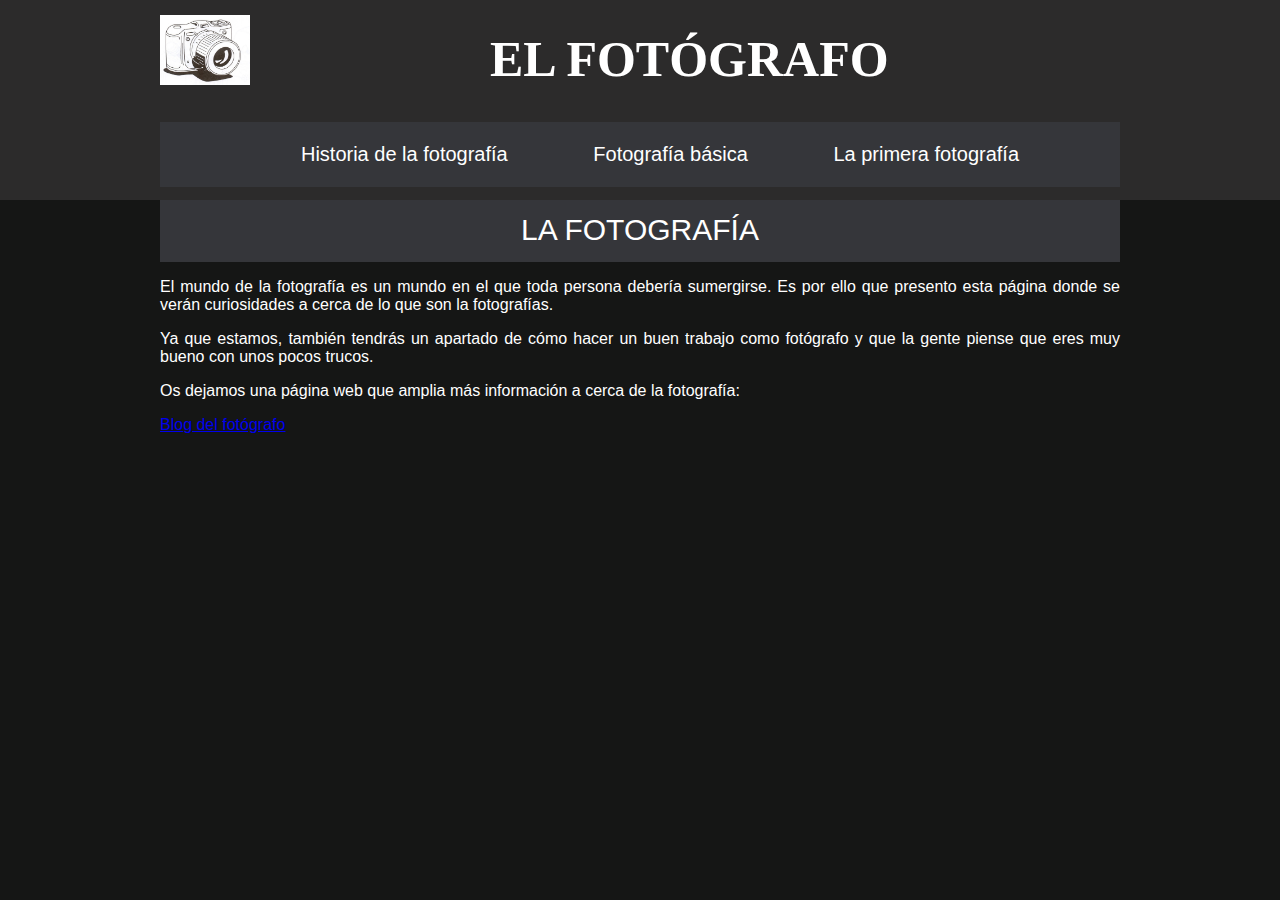
<file: UD2_ejercicio1_AlfonsoJorge/Index.html>
<!DOCTYPE html>
<html lang="es-ES">
	<meta charset="UTF-8">
	<link rel="icon" href="imagenes/camara.jpg" type="image/jpg" sizes="16x16"> <!--favicon-->
	<link rel="stylesheet" href="css/style.css" type="text/css">
	
	<head>
		<title>EL FOTÓGRAFO</title>
	</head>
	<body>
		<header>
			<div id="subheader">
				<div id="icono">
					<a href="index.html"><img src="imagenes/camara.jpg"></a>
				</div>
				<div id="titulo">
					<h1><a href="index.html">EL FOTÓGRAFO</a></h1>
				</div>
			</div>
			<nav> <!--La etiqueta <nav> indica que esa parte va a ser para navegar por la web-->
				<div id="menu">
					<ul>
						<li><a href="paginas/Historia.html">Historia de la fotografía</a></li>
						<li><a href="paginas/FotografiaBasica.html">Fotografía básica</a></li>
						<li><a href="paginas/PrimeraFotografia.html">La primera fotografía</a></li>
					</ul>
				</div>
			</nav>
		</header>
		<div class="subtitulo">
			LA FOTOGRAFÍA
		</div>
		<section class="text"> <!--La etiqueta <section> actua de forma semantica para diferenciar las partes de la pagina-->
	
			<p>El mundo de la fotografía es un mundo en el que toda persona debería sumergirse. Es por ello que presento esta página donde se verán curiosidades a cerca de lo que son la fotografías.</p>
		
			<p>Ya que estamos, también tendrás un apartado de cómo hacer un buen trabajo como fotógrafo y que la gente piense que eres muy bueno con unos pocos trucos.</p>

			<p>Os dejamos una página web que amplia más información a cerca de la fotografía:</p>
			
			<a href="https://www.blogdelfotografo.com/" target="_blank">Blog del fotógrafo</a>
		</section>
	</body>
</html>
</file>
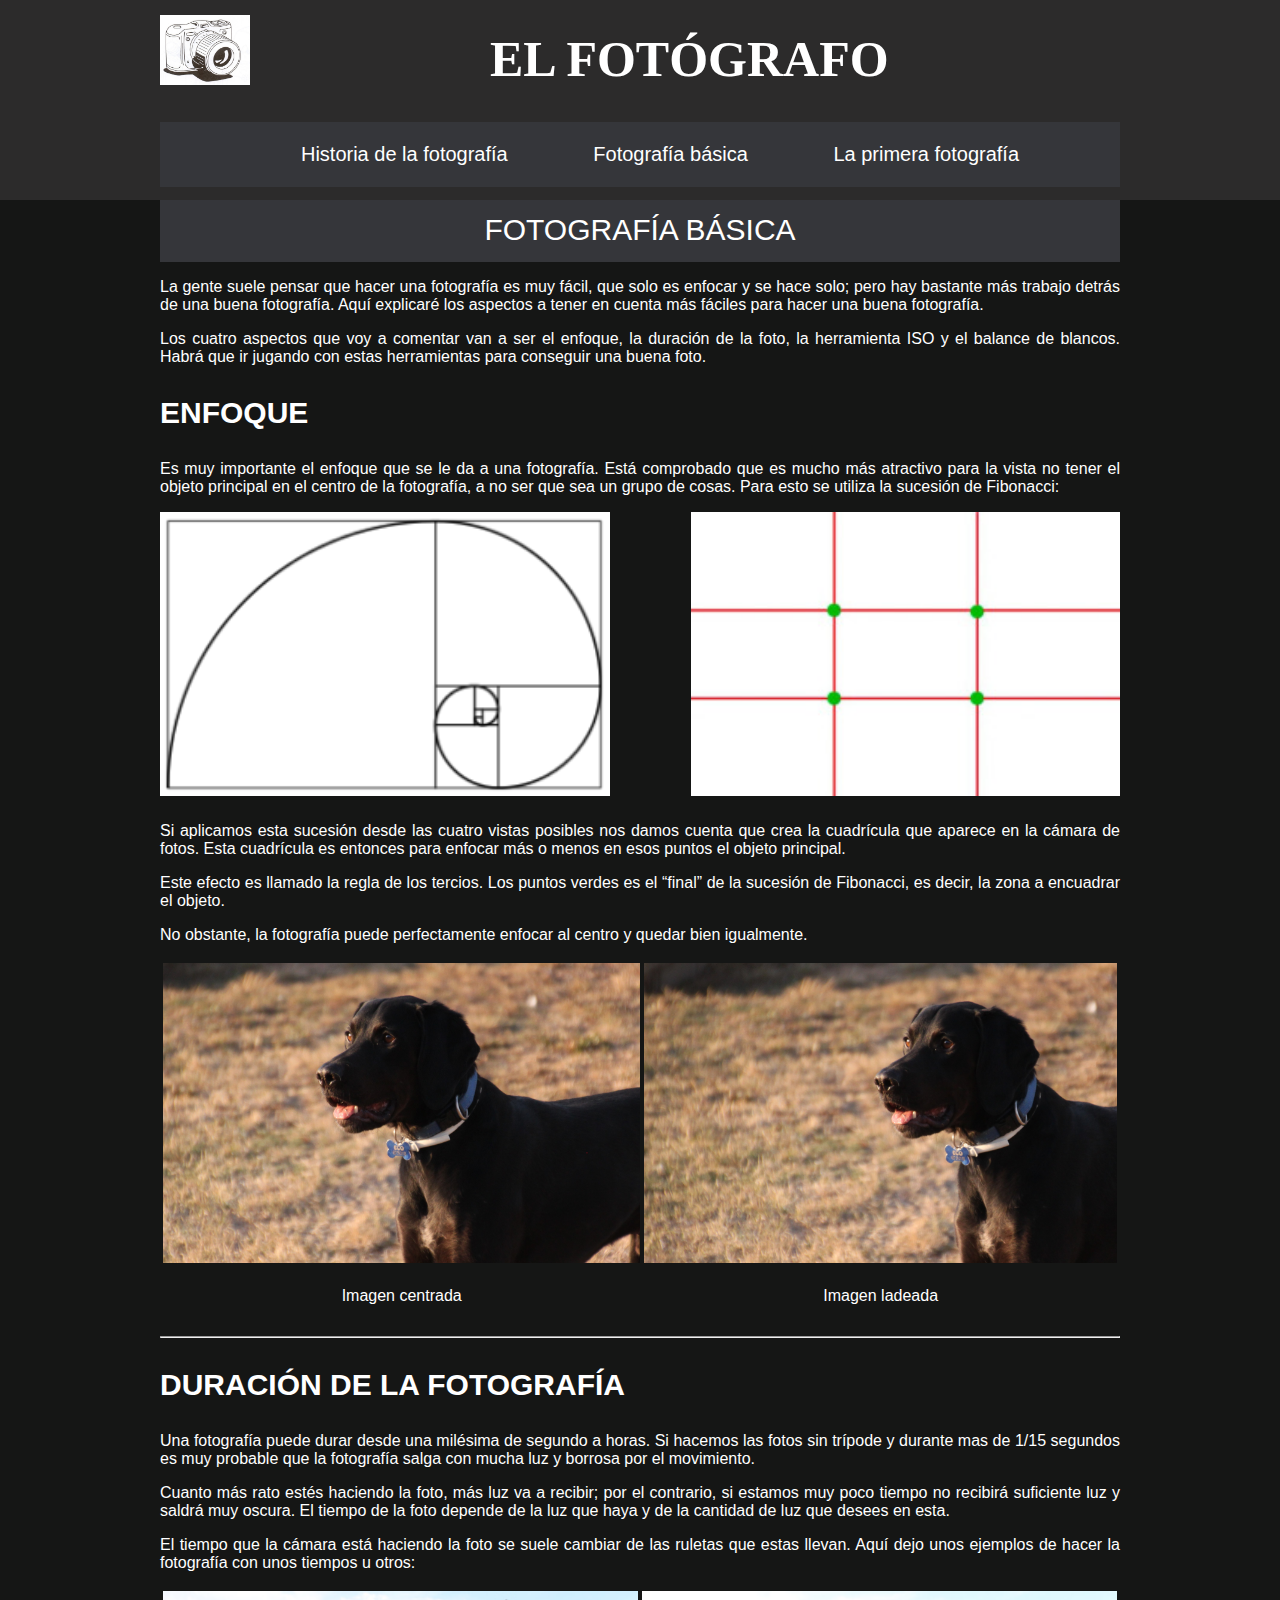
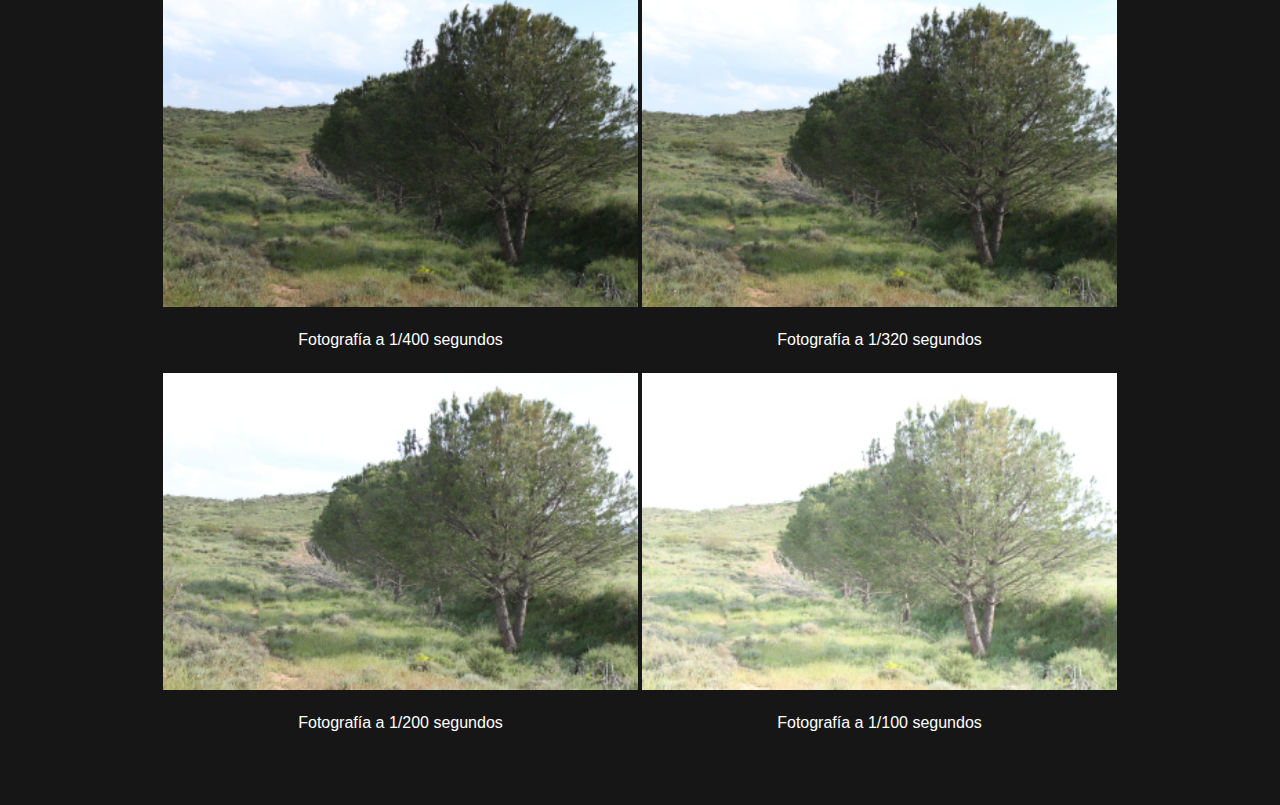
<file: UD2_ejercicio1_AlfonsoJorge/paginas/FotografiaBasica.html>
<!DOCTYPE html>
<html lang="es-ES">
	<meta charset="UTF-8">
	<link rel="icon" href="../imagenes/camara.jpg" type="image/jpg" sizes="16x16">
	<link rel="stylesheet" href="../css/style.css" type="text/css">
	<link rel="stylesheet" href="../css/basica.css" type="text/css">
	
	<head>
		<title>FOTOGRAFÍA BÁSICA</title>
	</head>
	<body>
		<header>
			<div id="subheader">
				<div id="icono">
					<a href="../index.html"><img src="../imagenes/camara.jpg"></a>
				</div>
				<div id="titulo">
					<h1><a href="../index.html">EL FOTÓGRAFO</a></h1>
				</div>
			</div>
			<nav>
				<div id="menu">
					<ul>
						<li><a href="../paginas/Historia.html">Historia de la fotografía</a></li>
						<li><a href="../paginas/FotografiaBasica.html">Fotografía básica</a></li>
						<li><a href="../paginas/PrimeraFotografia.html">La primera fotografía</a></li>
					</ul>
				</div>
			</nav>
		</header>
		<div class="subtitulo">
			FOTOGRAFÍA BÁSICA
		</div>

		<section class="text">
			<p>La gente suele pensar que hacer una fotografía es muy fácil, que solo es enfocar y se hace solo; pero hay bastante más trabajo detrás de una buena fotografía. Aquí explicaré los aspectos a tener en cuenta más fáciles para hacer una buena fotografía.</p>

			<p>Los cuatro aspectos que voy a comentar van a ser el enfoque, la duración de la foto, la herramienta ISO y el balance de blancos. Habrá que ir jugando con estas herramientas para conseguir una buena foto.</p>
		</section>

		<section class="text">	
			<h3>ENFOQUE</h3>

			<p>Es muy importante el enfoque que se le da a una fotografía. Está comprobado que es mucho más atractivo para la vista no tener el objeto principal en el centro de la fotografía, a no ser que sea un grupo de cosas. Para esto se utiliza la sucesión de Fibonacci:</p>

			<div>
				<img id="Fibonacci" src="../imagenes/fibonacci_spiral.png" alt="Espiral de Fibonacci"></img>
			</div>

			<div>
				<img id="tercios" src="../imagenes/reglatercios.jpg" alt="Regla de los tercios"></img>
			</div>
	
			

			<p id="pfo">Si aplicamos esta sucesión desde las cuatro vistas posibles nos damos cuenta que crea la cuadrícula que aparece en la cámara de fotos. Esta cuadrícula es entonces para enfocar más o menos en esos puntos el objeto principal.</p>

			<p>Este efecto es llamado la regla de los tercios. Los puntos verdes es el “final” de la sucesión de Fibonacci, es decir, la zona a encuadrar el objeto.</p>

			<p>No obstante, la fotografía puede perfectamente enfocar al centro y quedar bien igualmente.</p>
		

			<table>
				<tr>
					<td><img src="../imagenes/FOTO1.jpg" width="600" height="300"></img></td>
					<td><img src="../imagenes/FOTO2.jpg" width="600" height="300"></img></td>
				</tr>
				<tr class="table">
					<td>Imagen centrada</td>
					<td>Imagen ladeada</td>
				</tr>
			</table>
		</section>
	
		<section class="text">
			<hr/>
			<h3>DURACIÓN DE LA FOTOGRAFÍA</h3>

			<p>Una fotografía puede durar desde una milésima de segundo a horas. Si hacemos las fotos sin trípode y durante mas de 1/15 segundos es muy probable que la fotografía salga con mucha luz y borrosa por el movimiento.</p>

			<p>Cuanto más rato estés haciendo la foto, más luz va a recibir; por el contrario, si estamos muy poco tiempo no recibirá suficiente luz y saldrá muy oscura. El tiempo de la foto depende de la luz que haya y de la cantidad de luz que desees en esta.</p>

			<p>El tiempo que la cámara está haciendo la foto se suele cambiar de las ruletas que estas llevan. Aquí dejo unos ejemplos de hacer la fotografía con unos tiempos u otros:</p>

			<table id="last">
				<tr>
					<td><img src="../imagenes/img1400.jpg" alt="Fotografía a 1/400 segundos"></img></td>
					<td><img src="../imagenes/img1320.jpg" alt="Fotografía a 1/320 segundos"></img></td>
				</tr>
				<tr class="table">
					<td>Fotografía a 1/400 segundos</td>
					<td>Fotografía a 1/320 segundos</td>
				</tr>
				<tr>
					<td><img src="../imagenes/img1200.jpg" alt="Fotografía a 1/200 segundos"></img></td>
					<td><img src="../imagenes/img1100.jpg" alt="Fotografía a 1/100 segundos"></img></td>
				</tr>
				<tr class="table">
					<td>Fotografía a 1/200 segundos</td>
					<td>Fotografía a 1/100 segundos</td>
				</tr>
			</table>
		</section>
	</body>
</html>
</file>
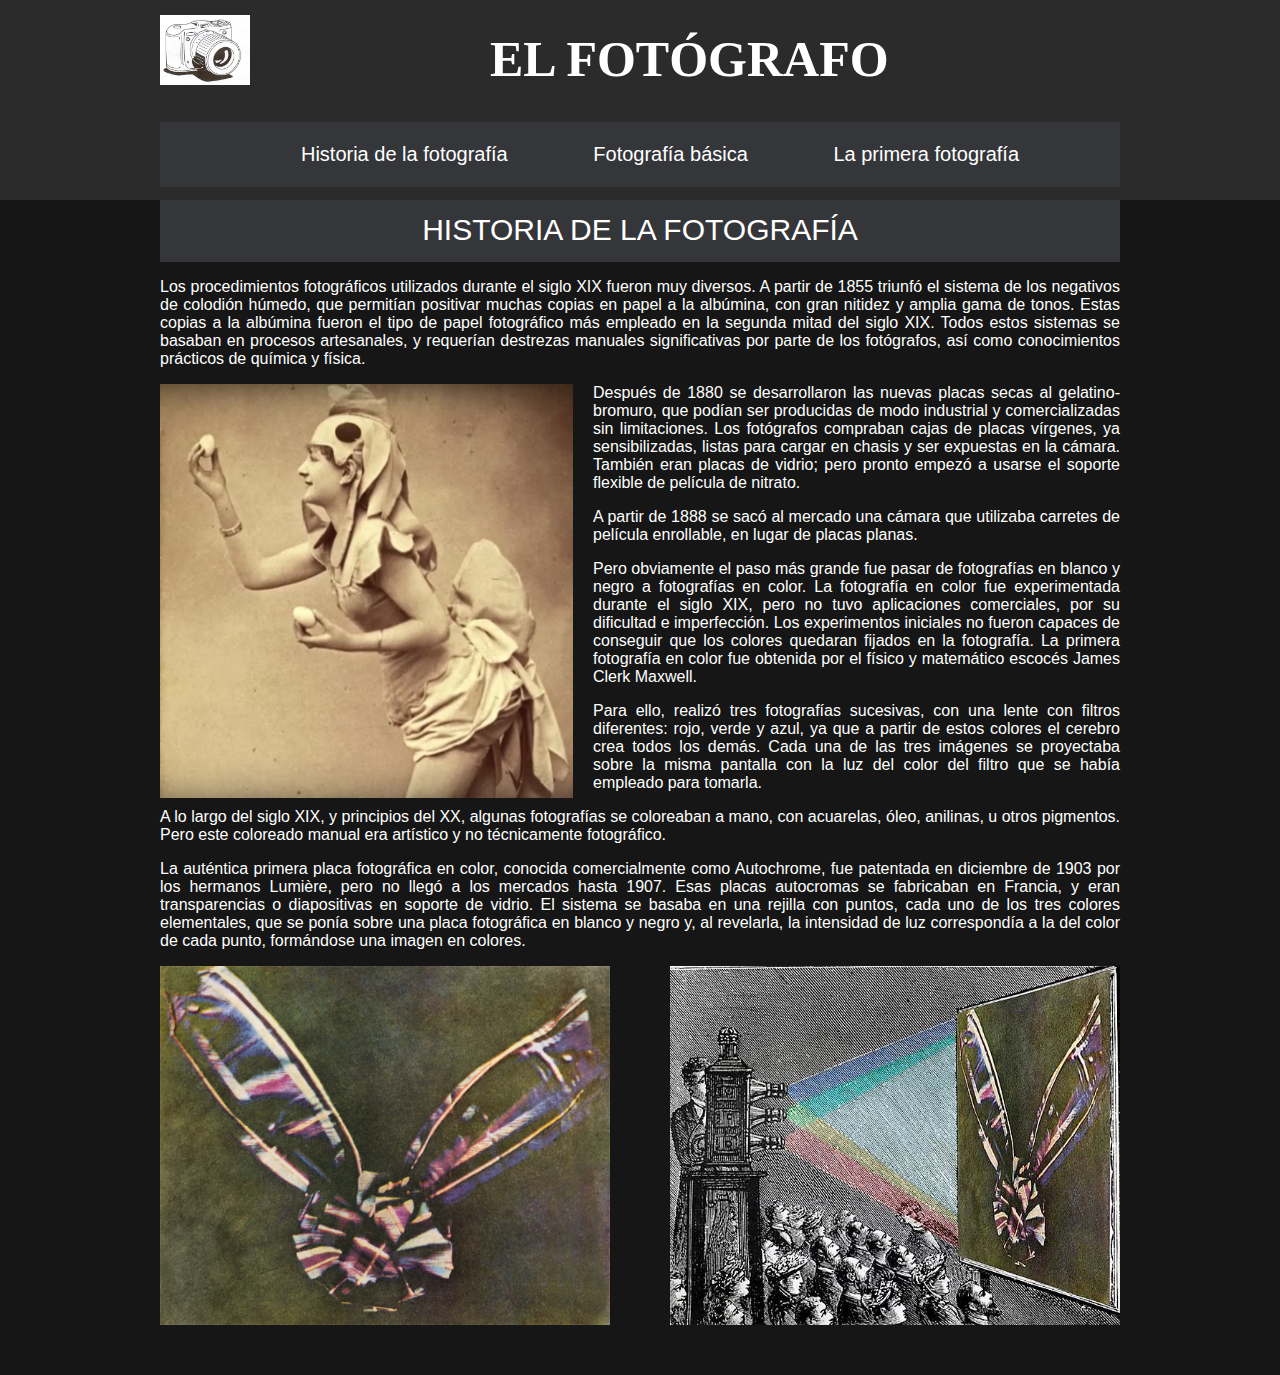
<file: UD2_ejercicio1_AlfonsoJorge/paginas/Historia.html>
<!DOCTYPE html>
<html lang="es-ES">
	<meta charset="UTF-8">
	<link rel="icon" href="../imagenes/camara.jpg" type="image/jpg" sizes="16x16">
	<link rel="stylesheet" href="../css/style.css" type="text/css">
	<link rel="stylesheet" href="../css/historia.css" type="text/css">
	
	<head>
		<title>HISTORIA DE LA FOTOGRAFÍA</title>
	</head>
	<body>
		<header>
			<div id="subheader">
				<div id="icono">
					<a href="../index.html"><img src="../imagenes/camara.jpg"></a>
				</div>
				<div id="titulo">
					<h1><a href="../index.html">EL FOTÓGRAFO</a></h1>
				</div>
			</div>
			<nav>
				<div id="menu">
					<ul>
						<li><a href="../paginas/Historia.html">Historia de la fotografía</a></li>
						<li><a href="../paginas/FotografiaBasica.html">Fotografía básica</a></li>
						<li><a href="../paginas/PrimeraFotografia.html">La primera fotografía</a></li>
					</ul>
				</div>
			</nav>
		</header>
		<div class="subtitulo">
			HISTORIA DE LA FOTOGRAFÍA
		</div>
		<section class="text">
			<p>Los procedimientos fotográficos utilizados durante el siglo XIX fueron muy diversos. A partir de 1855 triunfó el sistema de los negativos de colodión húmedo, que permitían positivar muchas copias en papel a la albúmina, con gran nitidez y amplia gama de tonos. Estas copias a la albúmina fueron el tipo de papel fotográfico más empleado en la segunda mitad del siglo XIX. Todos estos sistemas se basaban en procesos artesanales, y requerían destrezas manuales significativas por parte de los fotógrafos, así como conocimientos prácticos de química y física.</p>

			<div class="foto">
				<img class="fotobody" src="../imagenes/albumen.jpg" alt="Fotografía albumen"></img>
			</div>

			<p>Después de 1880 se desarrollaron las nuevas placas secas al gelatino-bromuro, que podían ser producidas de modo industrial y comercializadas sin limitaciones. Los fotógrafos compraban cajas de placas vírgenes, ya sensibilizadas, listas para cargar en chasis y ser expuestas en la cámara. También eran placas de vidrio; pero pronto empezó a usarse el soporte flexible de película de nitrato.</p>

			<p>A partir de 1888 se sacó al mercado una cámara que utilizaba carretes de película enrollable, en lugar de placas planas.</p>

			<p>Pero obviamente el paso más grande fue pasar de fotografías en blanco y negro a fotografías en color. La fotografía en color fue experimentada durante el siglo XIX, pero no tuvo aplicaciones comerciales, por su dificultad e imperfección. Los experimentos iniciales no fueron capaces de conseguir que los colores quedaran fijados en la fotografía. La primera fotografía en color fue obtenida por el físico y matemático escocés James Clerk Maxwell.</p>

			<p>Para ello, realizó tres fotografías sucesivas, con una lente con filtros diferentes: rojo, verde y azul, ya que a partir de estos colores el cerebro crea todos los demás. Cada una de las tres imágenes se proyectaba sobre la misma pantalla con la luz del color del filtro que se había empleado para tomarla.</p>
			
			<p>A lo largo del siglo XIX, y principios del XX, algunas fotografías se coloreaban a mano, con acuarelas, óleo, anilinas, u otros pigmentos. Pero este coloreado manual era artístico y no técnicamente fotográfico.</p>

			<p>La auténtica primera placa fotográfica en color, conocida comercialmente como Autochrome, fue patentada en diciembre de 1903 por los hermanos Lumière, pero no llegó a los mercados hasta 1907. Esas placas autocromas se fabricaban en Francia, y eran transparencias o diapositivas en soporte de vidrio. El sistema se basaba en una rejilla con puntos, cada uno de los tres colores elementales, que se ponía sobre una placa fotográfica en blanco y negro y, al revelarla, la intensidad de luz correspondía a la del color de cada punto, formándose una imagen en colores.</p>
			
			<img id="fotobody1" src="../imagenes/tartan_ribbon.jpg" alt="Fotografía a color"></img>
		
			<img id="fotobody2" src="../imagenes/tartan_ribbon2.jpg" alt="Procedimiento tarta a color"></img>
		</section>
	</body>
</html>
</file>
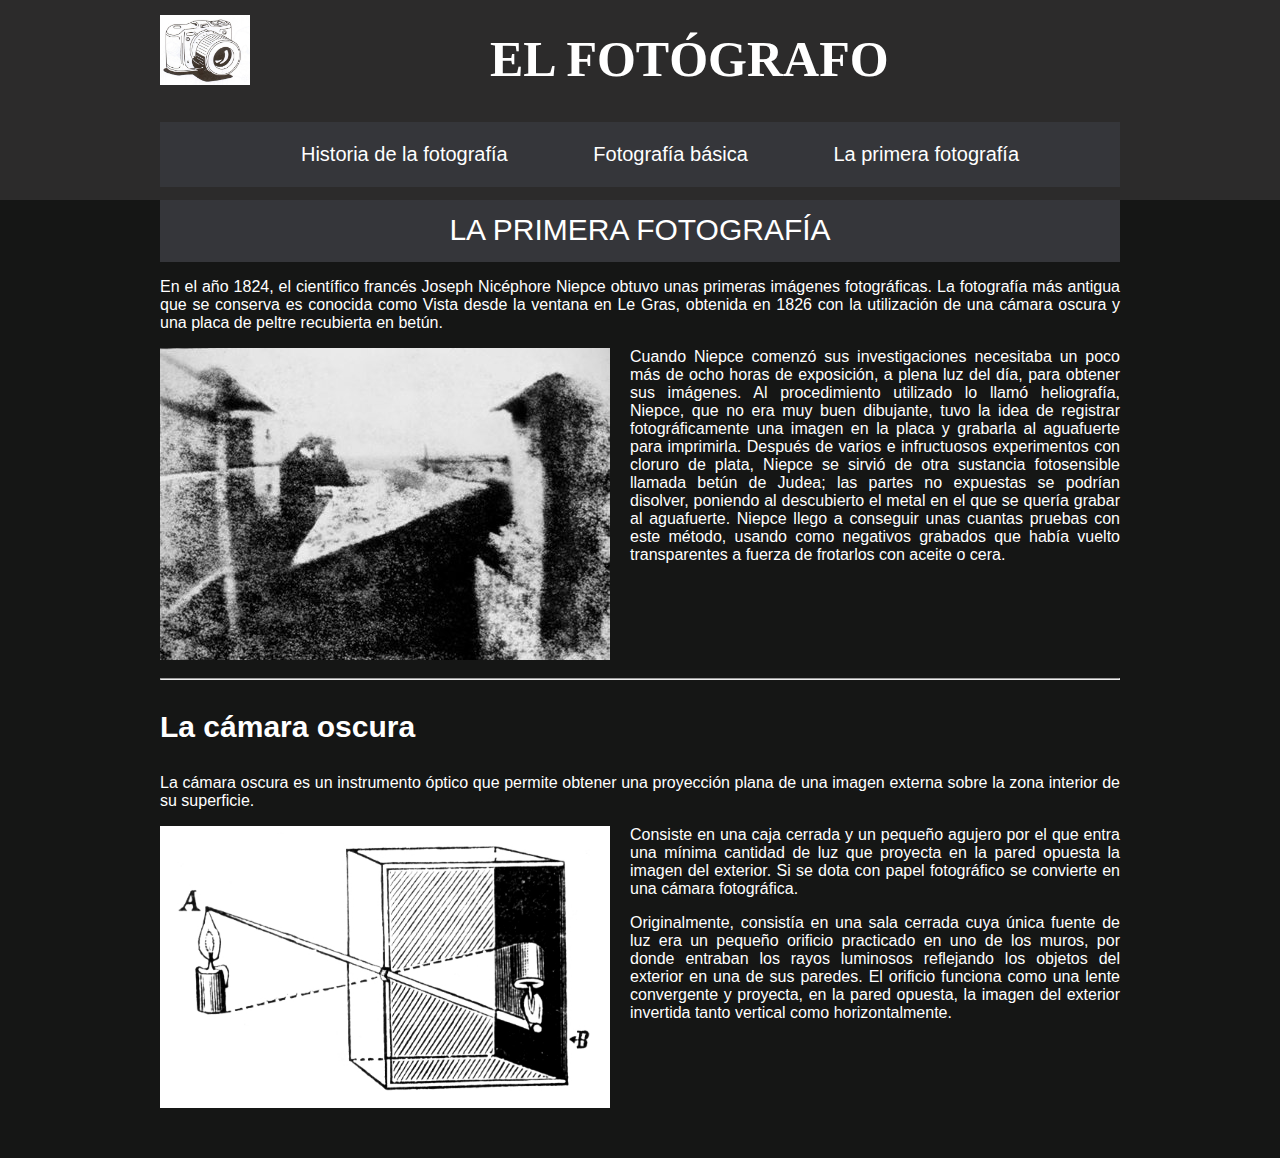
<file: UD2_ejercicio1_AlfonsoJorge/paginas/PrimeraFotografia.html>
<!DOCTYPE html>
<html lang="es-ES">
	<meta charset="UTF-8">
	<link rel="icon" href="../imagenes/camara.jpg" type="image/jpg" sizes="16x16">
	<link rel="stylesheet" href="../css/style.css" type="text/css">
	<link rel="stylesheet" href="../css/primera.css" type="text/css">
	
	<head>
		<title>LA PRIMERA FOTOGRAFÍA</title>
	</head>
	<body>
		<header>
			<div id="subheader">
				<div id="icono">
					<a href="../index.html"><img src="../imagenes/camara.jpg"></a>
				</div>
				<div id="titulo">
					<h1><a href="../index.html">EL FOTÓGRAFO</a></h1>
				</div>
			</div>
			<nav>
				<div id="menu">
					<ul>
						<li><a href="../paginas/Historia.html">Historia de la fotografía</a></li>
						<li><a href="../paginas/FotografiaBasica.html">Fotografía básica</a></li>
						<li><a href="../paginas/PrimeraFotografia.html">La primera fotografía</a></li>
					</ul>
				</div>
			</nav>
		</header>
		<div class="subtitulo">
			LA PRIMERA FOTOGRAFÍA
		</div>
		<section class="text">
			<p>En el año 1824, el científico francés Joseph Nicéphore Niepce obtuvo unas primeras imágenes fotográficas. La fotografía más antigua que se conserva es conocida como Vista desde la ventana en Le Gras, obtenida en 1826 con la utilización de una cámara oscura y una placa de peltre recubierta en betún.</p>

			<div class="foto">
				<img id="legras" src="../imagenes/primera_fotografia.jpg" alt="Fotografía tomada con cámara oscura"></img>
			</div>

			<p>Cuando Niepce comenzó sus investigaciones necesitaba un poco más de ocho horas de exposición, a plena luz del día, para obtener sus imágenes. Al procedimiento utilizado lo llamó heliografía, Niepce, que no era muy buen dibujante, tuvo la idea de registrar fotográficamente una imagen en la placa y grabarla al aguafuerte para imprimirla. Después de varios e infructuosos experimentos con cloruro de plata, Niepce se sirvió de otra sustancia fotosensible llamada betún de Judea; las partes no expuestas se podrían disolver, poniendo al descubierto el metal en el que se quería grabar al aguafuerte. Niepce llego a conseguir unas cuantas pruebas con este método, usando como negativos grabados que había vuelto transparentes a fuerza de frotarlos con aceite o cera.</p>
		</br></br></br></br></br>
		</section>

		
		
		<section class="text">
			<hr/>
			<h3>La cámara oscura</h3>
			
			<p>La cámara oscura es un instrumento óptico que permite obtener una proyección plana de una imagen externa sobre la zona interior de su superficie.</p>
			
			<div class="foto"> 
				<img id="camosc" src="../imagenes/camara_oscura.jpg" alt="Cámara oscura"></img>
			</div>

			<p>Consiste en una caja cerrada y un pequeño agujero por el que entra una mínima cantidad de luz que proyecta en la pared opuesta la imagen del exterior. Si se dota con papel fotográfico se convierte en una cámara fotográfica.</p>

			
			<p>Originalmente, consistía en una sala cerrada cuya única fuente de luz era un pequeño orificio practicado en uno de los muros, por donde entraban los rayos luminosos reflejando los objetos del exterior en una de sus paredes. El orificio funciona como una lente convergente y proyecta, en la pared opuesta, la imagen del exterior invertida tanto vertical como horizontalmente.</p>
		</section>
	</body>
</html>
</file>
<file: UD2_ejercicio1_AlfonsoJorge/css/style.css>
/*---ESTILOS GENERALES-*/

body{
    background-color: rgb(21, 22, 21); /*-color del fondo del body-*/
    color: white; /*-color de la letra-*/
    font-family: Arial, Helvetica, sans-serif; /*-fuente de letra-*/
    margin: 0px; /*-Margen del <body>-*/
}

#titulo{
    font-family: "Lucida Console"; /*-fuente de letra de <h1 id="titulo">-*/
}

p{
    text-align: justify; /*-alineacion del texto en <p>-*/
}

section.text{
    margin: auto; /*-se centra automaticamente al centro del <section>-*/
    width: 960px; /*-anchura de <section>-*/
}

div.subtitulo{
    text-align: center; /*-alineacion del texto en los <div class="subtitulo">-*/
    font-size: 30px; /*-tamaño de la letra en los <div class="subtitulo">-*/
    background-color: rgb(53, 54, 58); /*-color del fondo de los <div class="subtitulo">-*/
    width: 960px; /*-anchura de los <div class="subtitulo">-*/
    margin: auto; /*-se centra automaticamente al centro de los <div class="subtitulo">-*/
    padding: 15px 0px; /*-padding vertical y horizontal de los <div class="subtitulo">-*/
    padding-top: 213px; /*-padding de los <div class="subtitulo"> por arriba-*/
}

        /*---MENU---*/

nav {
    text-align: center; /*-alineacion del texto en <nav>-*/
    width: 960px; /*-anchura de <nav>-*/
    margin: auto; /*-se centra automaticamente al centro del <nav>-*/
    padding-bottom: 13px; /*-padding del <nav> por abajo-*/
}

#menu{
    font-size: 20px;
    background-color: rgb(53, 54, 58); /*-color del fondo del <div id="menu">-*/
    padding-top: 1px; /*-Margen por arriba-*/
    padding-bottom: 1px; /*-Margen por abajo-*/
    width: 960px; /*-anchura de <div id="subheader">-*/
}

nav #menu ul li{
    display: inline; /*-disposicion de la lista desordenada-*/
    margin: 30px; /*-margen entre las <li>-*/
}

nav #menu ul li a{
    color: white; /*-color de letra de las <a>-*/
    font-size: 20; /*-tamaño de la letra de las <a>-*/
    padding: 10px; /*-margen entre las <a>-*/
    text-decoration: none; /*-decoración de las <a>-*/
}

nav #menu ul li a:hover {
    color:#fff; /*-color de letra cuando pasas el cursor por encima de las <a>-*/
    background-color: #1798af; /*-color de fondo cuando pasas el cursor por encima de las <a>-*/
    text-decoration:none; /*-decoracion cuando pasas el cursor por encima de las <a>-*/
}


        /*---HEADER---*/

h1{
    font-size: 50px; /*-tamaño de la fuente de <h1>-*/
    margin-top: 0px; /*-margen que tendrá el <h1> por arriba-*/
    padding-top: 15px; /*-padding que tendrá el <h1> por arroba-*/
}

h1 a{
    text-decoration: none; /*-decoracióndel texto en <a>-*/
    color: white;  /*-color de la letra en <a>-*/
}

h1 a:hover{
    text-decoration: none; /*-decoracion cuando pasas el cursor por encima de las <a>-*/
}

#icono{
    width: 90px; /*-dimensioes del <div id="icono">-*/
    padding-top: 15px; /*-padding del <div ="icono"> por arriba-*/
}

img{
    width: 100%; /*-hace que la imagen se adecue a las dimensiones del <div> en el que está comprendida-*/
    float: left; /*-el siguiente elemento se pega a la izda de este <div>-*/
    padding-right: 240px; /*-separador entre la imagen y su elemento a la derecha-*/
}

header {
    width: 100%; /*-el <header> ocupa el 100% del ancho de la página-*/ 
    background-color: rgb(44, 43, 43); /*-color de fondo del <header>-*/
    position: fixed; /*-el <header> queda fijo y se superpone al resto de elementos-*/
}

#subheader {
    width: 960px; /*-anchura de <div id="subheader">-*/
    margin: auto; /*-los margenes se igualan a izquierda y derecha, de tal forma que queda centrado-*/
}
</file>
<file: UD2_ejercicio1_AlfonsoJorge/css/basica.css>
h3{
    padding-top: 0px; /*-padding de <h3> por arriba-*/
    font-size: 30px; /*-tamaño de la letra en <h3>-*/
}

#Fibonacci{
    background-color: white; /*-color de fondo de <img id="Fibonacci">-*/
    padding: 0px; /*-padding de <img id="Fibonacci">-*/
    width: 450px; /*-anchura de <img id="Fibonacci">-*/
    float: left; /*-alineacion de <img id="Fibonacci"> a la izquierda-*/
    margin-right: 80px; /*-margen derecho de <img id="Fibonacci">-*/
    margin-bottom: 10px; /*-margen inferior de <img id="Fibonacci">-*/
}

#tercios{
    width: 429px;/*-anchura de <img id="tercios">-*/
    float: right; /*-alineacion de <img id="tercios"> a la derecha-*/
    padding: 0px;/*-padding de <img id="tercios">-*/
    margin-bottom: 5px; /*-margen inferior de <img id="tercios">-*/
}

#pfo{
    float:left; /*-el parrafo <p is="pfo"> se alinea a la izquierda-*/
}

table tr td{
    text-align: center; /*-alineacion del texto en las tablas-*/
}

table tr.table{
    height: 60px; /*-añtura de las filas de <tr class="table">-*/
}

#last{
    margin-bottom: 50px; /*-margen inferior de <table id="last">-*/
}
</file>
<file: UD2_ejercicio1_AlfonsoJorge/css/historia.css>
img.fotobody{
    padding-right: 20px; /*-padding de las <img class="fotobody"> a la derecha_*/
    padding-bottom: 10px; /*-padding de los <img class="fotobody">-*/
}

div.foto{
    width: 413px; /*-tamaño del <div class="foto">-*/
}

#fotobody1{
    float: left; /*-<img id="fotobody1"> semalinea a la izquierda-*/
    width: 450px; /*-anchura del <img id="fotobody1">-*/
    height: 359px; /*-altura del <img id="fotobody1">-*/
    padding: 0; /*-padding del <img id="fotobody1">-*/
    margin-bottom: 50px; /*-margen inferior del <img id="fotobody1">-*/
}

#fotobody2{
    float: right; /*-<img id="fotobody2"> se alinea a la derecha-*/
    width: 450px; /*-anchura del <img id="fotobody2">-*/
    height: 359px; /*-altura del <img id="fotobody2">-*/
    padding: 0; /*-padding del <img id="fotobody2">-*/
    margin-bottom: 50px; /*-margen inferior del <img id="fotobody2">-*/
}
</file>
<file: UD2_ejercicio1_AlfonsoJorge/css/primera.css>
#legras{
    padding-right: 20px; /*-padding de <img id="legras"> a la derecha-*/
}

#camosc{
    padding-right: 20px; /*-padding de <img id="fotobody"> a la derecha-*/
    margin-bottom: 50px; /*-margen inferior de <img id="fotobody">-*/
}

div.foto{
    width: 450px; /*-tamazo de los <div class="foto">-*/
}

h3{
    padding-top: 0px; /*-padding de <h3> por arriba-*/
    font-size: 30px; /*-tamaño de la letra en <h3>-*/
}
</file>
